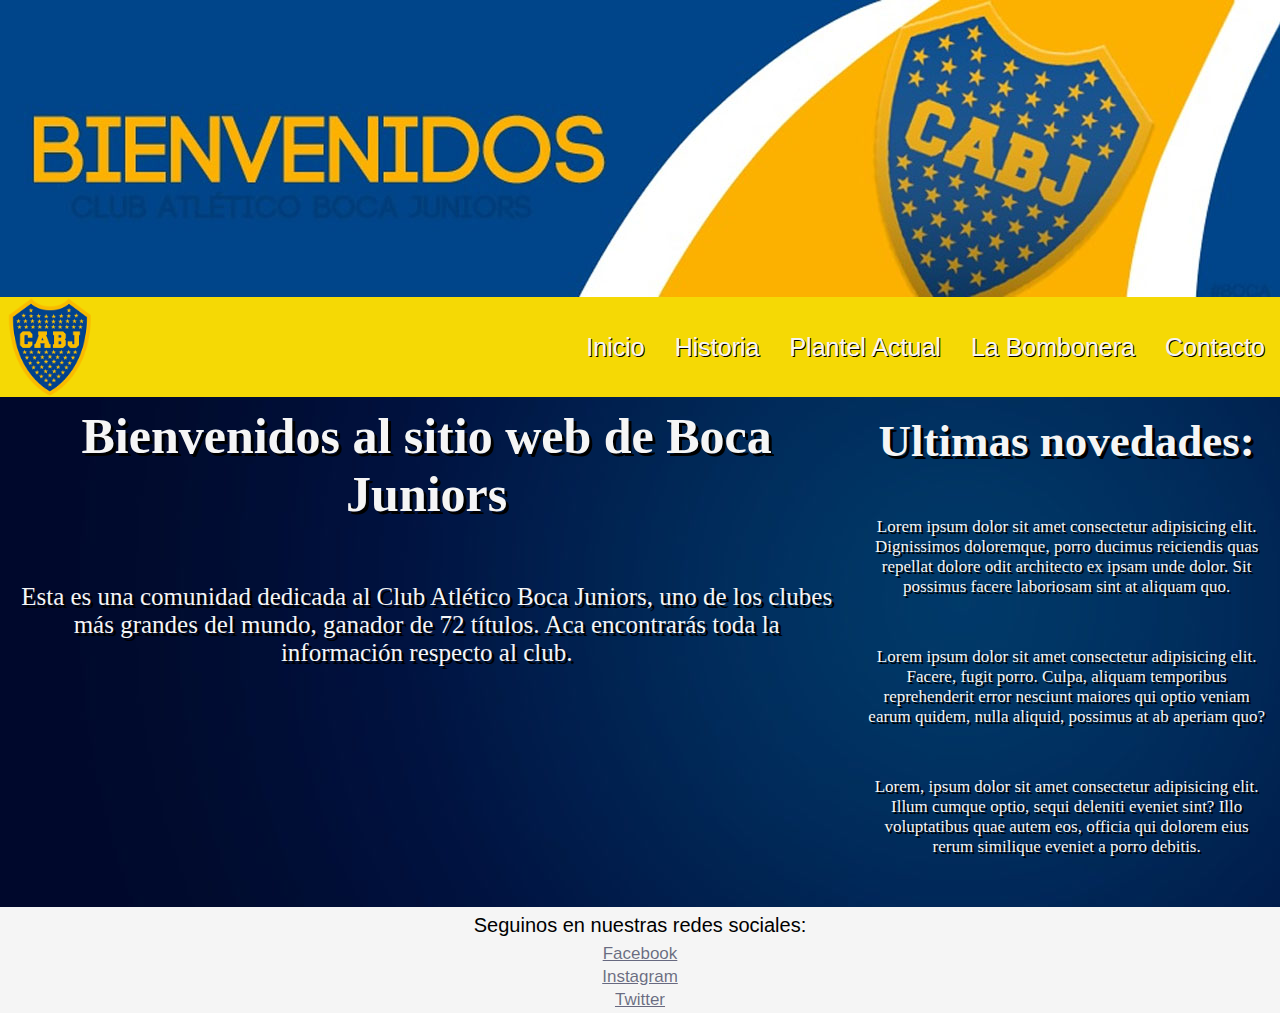
<file: index.html>
<!DOCTYPE html>
<html lang="es">

<head>
<meta charset="UTF-8">
<meta http-equiv="X-UA-Compatible" content="IE=edge">
<meta name="viewport" content="width=device-width, initial-scale=1.0">

<title>Boca Juniors</title>
<link rel="shortcut icon" href="../imagenes/logo-deportes-amateurs-200x200.png" type="image/x-icon">

<link rel="stylesheet" href="css/style.css">
</head>
<body>
        <header>
                        <div class="imagen__principal">
                                <img src="../imagenes/bocajuniors.jpg" alt="Boca juniors imagen principal">
                        </div>
                <nav>
                        <div class="nav__menu">

                                <div class="escudo__boca">
                                        <img src="../imagenes/logoboca.png" alt="Boca Juniors escudo">
                                </div>

                                <div class="menu">
                                        <ul  class="sub__menu">
                                                <li><a href="index.html">Inicio</a></li>
                                                <li><a href="html/historia.html">Historia</a></li>
                                                <li><a href="html/plantelactual.html">Plantel Actual</a></li>
                                                <li><a href="html/labombonera.html">La Bombonera</a></li>
                                                <li><a href="html/contacto.html">Contacto</a></li>
                                        </ul>
                                </div>
                        </div>
                </nav>
        </header>
        <main class="contenido">
                <div>
                        <h1 class="titulo__contenido">Bienvenidos al sitio web de Boca Juniors</h1>
                        <p class="parrafo__contenido">Esta es una comunidad dedicada al Club Atlético Boca Juniors, uno de los clubes más grandes del mundo, ganador de 72 títulos. Aca encontrarás toda la información respecto al club.</p>
                </div>

                <div class="novedades">
                        <h3 class="titulo__novedades">Ultimas novedades:</h3>
                        <p class="parrafo__novedades">Lorem ipsum dolor sit amet consectetur adipisicing elit. Dignissimos doloremque, porro ducimus reiciendis quas repellat dolore odit architecto ex ipsam unde dolor. Sit possimus facere laboriosam sint at aliquam quo.</p>

                        <p class="parrafo__novedades">Lorem ipsum dolor sit amet consectetur adipisicing elit. Facere, fugit porro. Culpa, aliquam temporibus reprehenderit error nesciunt maiores qui optio veniam earum quidem, nulla aliquid, possimus at ab aperiam quo?</p>

                        <p class="parrafo__novedades">Lorem, ipsum dolor sit amet consectetur adipisicing elit. Illum cumque optio, sequi deleniti eveniet sint? Illo voluptatibus quae autem eos, officia qui dolorem eius rerum similique eveniet a porro debitis.</p>
                </div>
        </main>

        <footer>
                <p>Seguinos en nuestras redes sociales:</p>
                        <ul>
                                <li><a href="https://www.facebook.com/BocaJuniors" target="_blank">Facebook</a></li>
                                <li><a href="https://www.instagram.com/bocajrsoficial/" target="_blank">Instagram</a></li>
                                <li><a href="https://twitter.com/BocaJrsOficial" target="_blank">Twitter</a></li>
                        </ul>
        </footer>
</body>
</html>
</file>
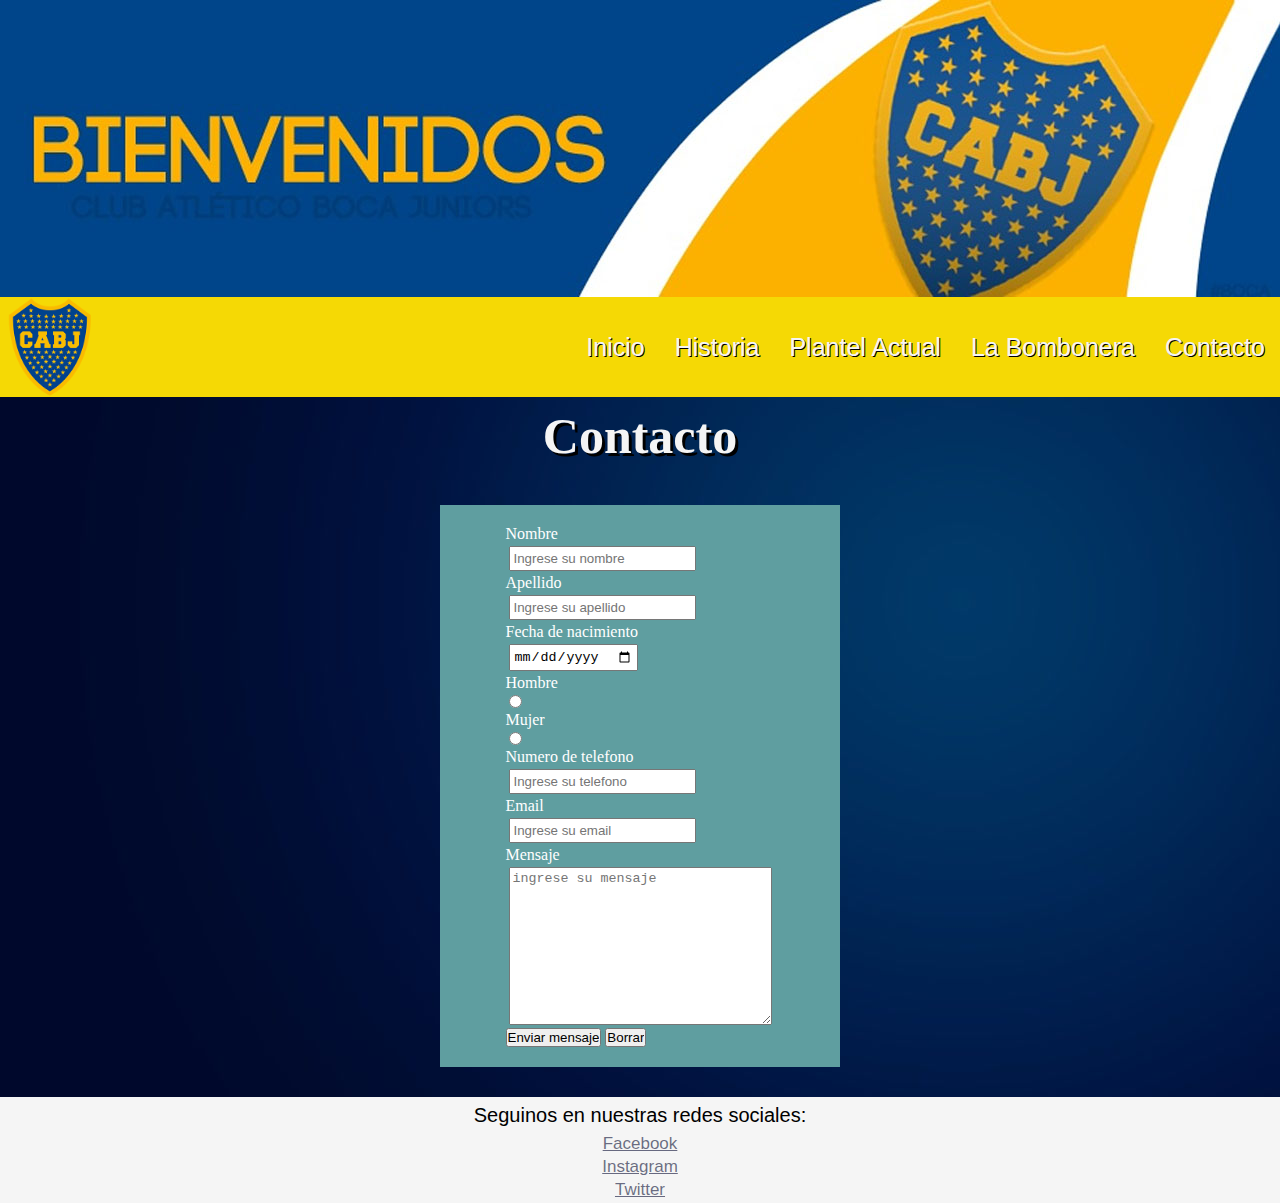
<file: html/contacto.html>
<!DOCTYPE html>
<html lang="es">
<head>
<meta charset="UTF-8">
<meta http-equiv="X-UA-Compatible" content="IE=edge">
<meta name="viewport" content="width=device-width, initial-scale=1.0">

<title>Contacto</title>
<link rel="shortcut icon" href="../imagenes/logo-deportes-amateurs-200x200.png" type="image/x-icon">

<link rel="stylesheet" href="../css/style.css">
</head>
<body>
        <header>
                <div class="imagen__principal">
                        <img src="../imagenes/bocajuniors.jpg" alt="Boca juniors imagen principal">
                </div>
        <nav>
                <div class="nav__menu">
                        <div class="escudo__boca">
                                <img src="../imagenes/logoboca.png" alt="Boca Juniors escudo">
                        </div>

                        <div class="menu">
                                <ul class="sub__menu">
                                        <li><a href="../index.html">Inicio</a></li>
                                        <li><a href="historia.html">Historia</a></li>
                                        <li><a href="plantelactual.html">Plantel Actual</a></li>
                                        <li><a href="labombonera.html">La Bombonera</a></li>
                                        <li><a href="contacto.html">Contacto</a></li>
                        </div>
                </div>
        </nav>
        </header>

<main>
                <h1 class="titulo__contenido">Contacto</h1>
        <section class="contenedor__formulario">
                <div class="formulario">
                        <form action="archivo.php" method="post">
                                <label for="nombre">Nombre</label>
                                <input class="controls" type="text" placeholder="Ingrese su nombre" required>

                                <label for="apellido">Apellido</label>
                                <input class="controls" type="text" placeholder="Ingrese su apellido" required>

                                <label for="nacimiento">Fecha de nacimiento</label>
                                <input class="controls" type="date">

                                <label for="hombre">Hombre</label>
                                <input class="controls" type="radio" name="sexo" value="hombre" id="hombre" required>

                                <label for="mujer">Mujer</label>
                                <input class="controls" type="radio" name="sexo" value="mujer" id="mujer" required>

                                <label for="telefono">Numero de telefono</label>
                                <input class="controls" type="text" placeholder="Ingrese su telefono" required>

                                <label for="email">Email</label>
                                <input class="controls" type="email" placeholder="Ingrese su email" required>

                                <label for="mensaje">Mensaje</label>
                                <textarea class="controls" name="mensaje" id="" cols="30" rows="10" placeholder="ingrese su mensaje" required></textarea>

                                <input type="submit" value="Enviar mensaje">
                                <input type="reset" value="Borrar">
                        </form>
                </div>
        </section>
</main>

<footer>
        <p>Seguinos en nuestras redes sociales:</p>
                <ul>
                <li><a href="https://www.facebook.com/BocaJuniors" target="_blank">Facebook</a></li>
                <li><a href="https://www.instagram.com/bocajrsoficial/" target="_blank">Instagram</a></li>
                <li><a href="https://twitter.com/BocaJrsOficial" target="_blank">Twitter</a></li>
                </ul>
</footer>

</body>
</html>
</file>
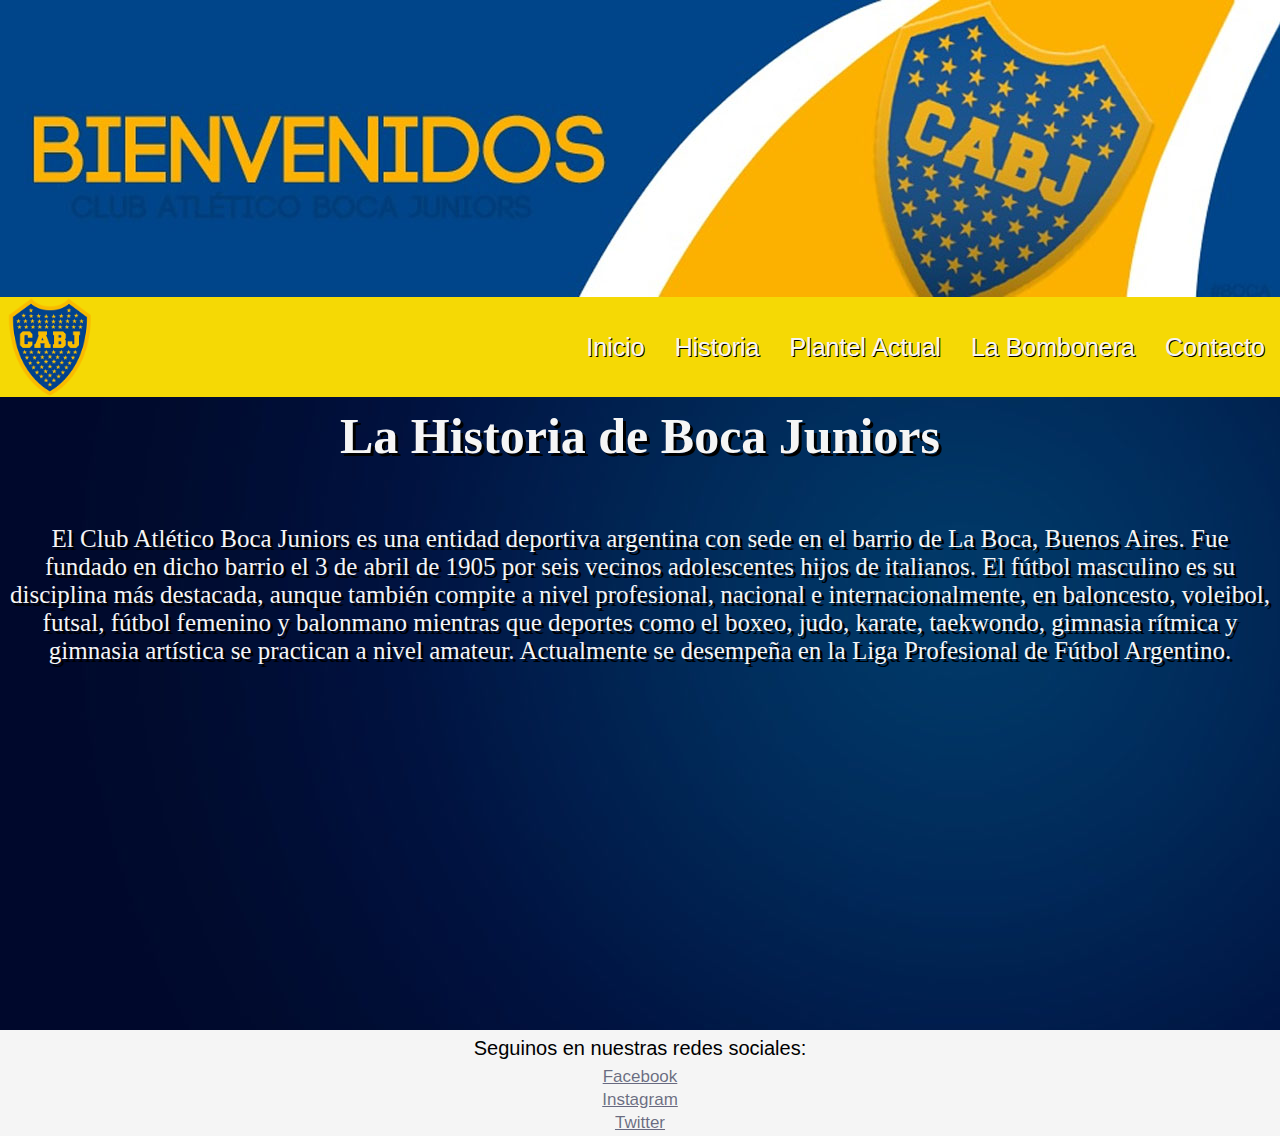
<file: html/historia.html>
<!DOCTYPE html>
<html lang="es">
<head>
<meta charset="UTF-8">
<meta http-equiv="X-UA-Compatible" content="IE=edge">
<meta name="viewport" content="width=device-width, initial-scale=1.0">

<title>Historia</title>
<link rel="shortcut icon" href="../imagenes/logo-deportes-amateurs-200x200.png" type="image/x-icon">

<link rel="stylesheet" href="../css/style.css">
</head>
<body>
        <header>
                        <div class="imagen__principal">
                                <img src="../imagenes/bocajuniors.jpg" alt="Boca juniors imagen principal">
                        </div>
                <nav>
                        <div class="nav__menu">
                                <div class="escudo__boca">
                                        <img src="../imagenes/logoboca.png" alt="Boca Juniors escudo">
                                </div>

                                <div class="menu">
                                        <ul class="sub__menu">
                                                <li><a href="../index.html">Inicio</a></li>
                                                <li><a href="historia.html">Historia</a></li>
                                                <li><a href="plantelactual.html">Plantel Actual</a></li>
                                                <li><a href="labombonera.html">La Bombonera</a></li>
                                                <li><a href="contacto.html">Contacto</a></li>
                                        </ul>
                                </div>

                        </div>
                </nav>
        </header>
        <main>
                <div>
                        <h1 class="titulo__contenido">La Historia de Boca Juniors</h1>
                        <p class="parrafo__contenido">El Club Atlético Boca Juniors es una entidad deportiva argentina con sede en el barrio de La Boca, Buenos Aires. Fue fundado en dicho barrio el 3 de abril de 1905 por seis vecinos adolescentes hijos de italianos. El fútbol masculino es su disciplina más destacada, aunque también compite a nivel profesional, nacional e internacionalmente, en baloncesto, voleibol, futsal, fútbol femenino y balonmano mientras que deportes como el boxeo, judo, karate, taekwondo, gimnasia rítmica y gimnasia artística se practican a nivel amateur. Actualmente se desempeña en la Liga Profesional de Fútbol Argentino.</p>
                </div>

                <div class="video">
                        <iframe width="560" height="315" src="https://www.youtube.com/embed/zbz3xZonrMw" title="YouTube video player" frameborder="0" allow="accelerometer; autoplay; clipboard-write; encrypted-media; gyroscope; picture-in-picture" allowfullscreen></iframe>
                </div>
        </main>

        <footer>
                <p>Seguinos en nuestras redes sociales:</p>
                        <ul>
                                <li><a href="https://www.facebook.com/BocaJuniors" target="_blank">Facebook</a></li>
                                <li><a href="https://www.instagram.com/bocajrsoficial/" target="_blank">Instagram</a></li>
                                <li><a href="https://twitter.com/BocaJrsOficial" target="_blank">Twitter</a></li>
                        </ul>
        </footer>
</body>
</html>
</file>
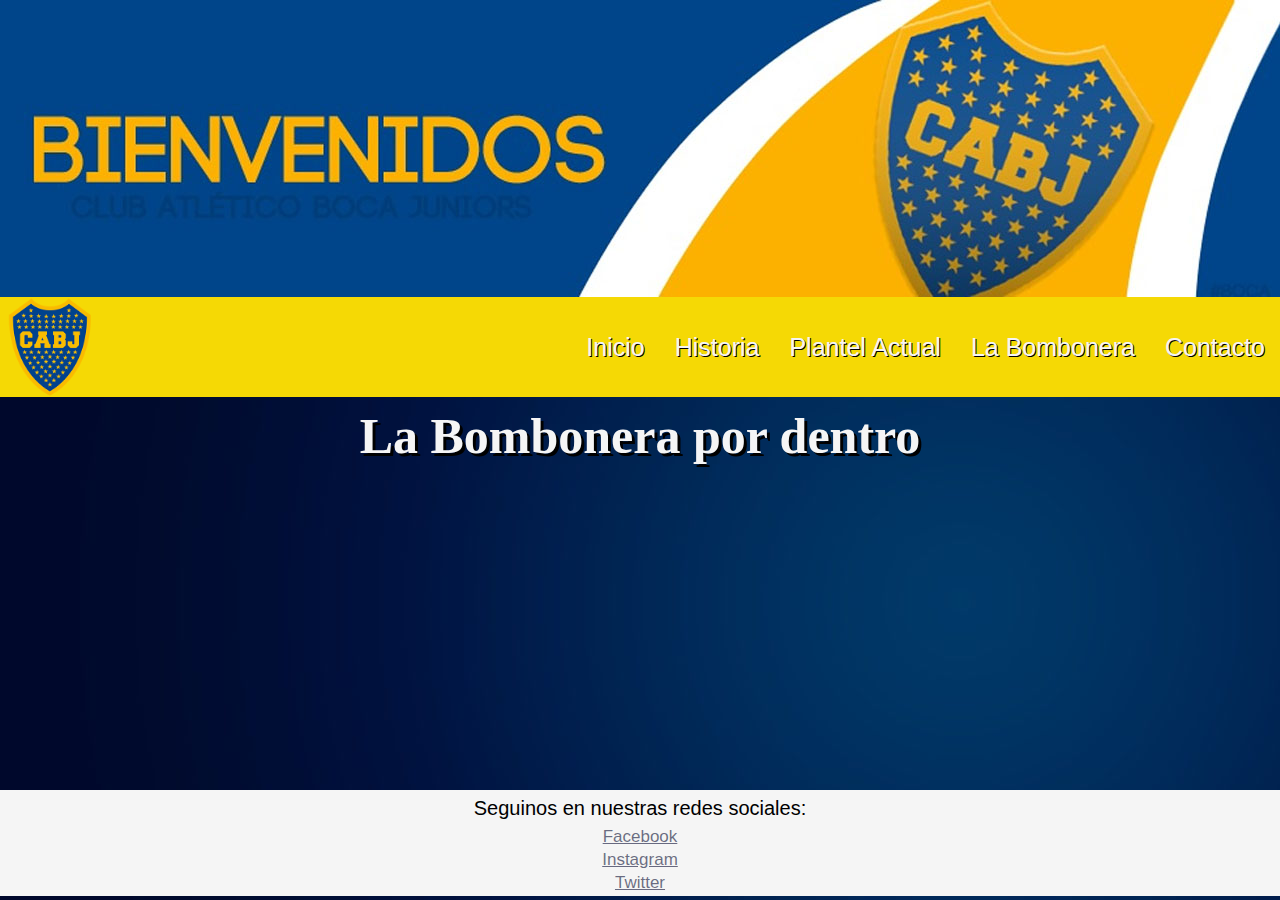
<file: html/labombonera.html>
<!DOCTYPE html>
<html lang="es">
<head>
    <meta charset="UTF-8">
    <meta http-equiv="X-UA-Compatible" content="IE=edge">
    <meta name="viewport" content="width=device-width, initial-scale=1.0">

    <title>La Bombonera</title>
    <link rel="shortcut icon" href="../imagenes/logo-deportes-amateurs-200x200.png" type="image/x-icon">

    <link rel="stylesheet" href="../css/style.css">
</head>
<body>
        <header>
                    <div class="imagen__principal">
                            <img src="../imagenes/bocajuniors.jpg" alt="Boca juniors imagen principal">
                    </div>
            <nav>
                    <div class="nav__menu">
                            <div class="escudo__boca">
                                    <img src="../imagenes/logoboca.png" alt="Boca Juniors escudo">
                            </div>

                            <div class="menu">
                                    <ul class="sub__menu">
                                        <li><a href="../index.html">Inicio</a></li>
                                        <li><a href="historia.html">Historia</a></li>
                                        <li><a href="plantelactual.html">Plantel Actual</a></li>
                                        <li><a href="labombonera.html">La Bombonera</a></li>
                                        <li><a href="contacto.html">Contacto</a></li>
                            </div>
                    </div>
            </nav>
        </header>
        <main>
                <h1 class="titulo__contenido">La Bombonera por dentro</h1>
                        <div class="video">
                                <iframe width="560" height="315" src="https://www.youtube.com/embed/swxMHPsDycE" title="YouTube video player" frameborder="0" allow="accelerometer; autoplay; clipboard-write; encrypted-media; gyroscope; picture-in-picture" allowfullscreen></iframe>
                        </div>
        </main>

        <footer>
            <p>Seguinos en nuestras redes sociales:</p>
                    <ul>
                            <li><a href="https://www.facebook.com/BocaJuniors" target="_blank">Facebook</a></li>
                            <li><a href="https://www.instagram.com/bocajrsoficial/" target="_blank">Instagram</a></li>
                            <li><a href="https://twitter.com/BocaJrsOficial" target="_blank">Twitter</a></li>
                    </ul>
        </footer>

</body>
</html>
</file>
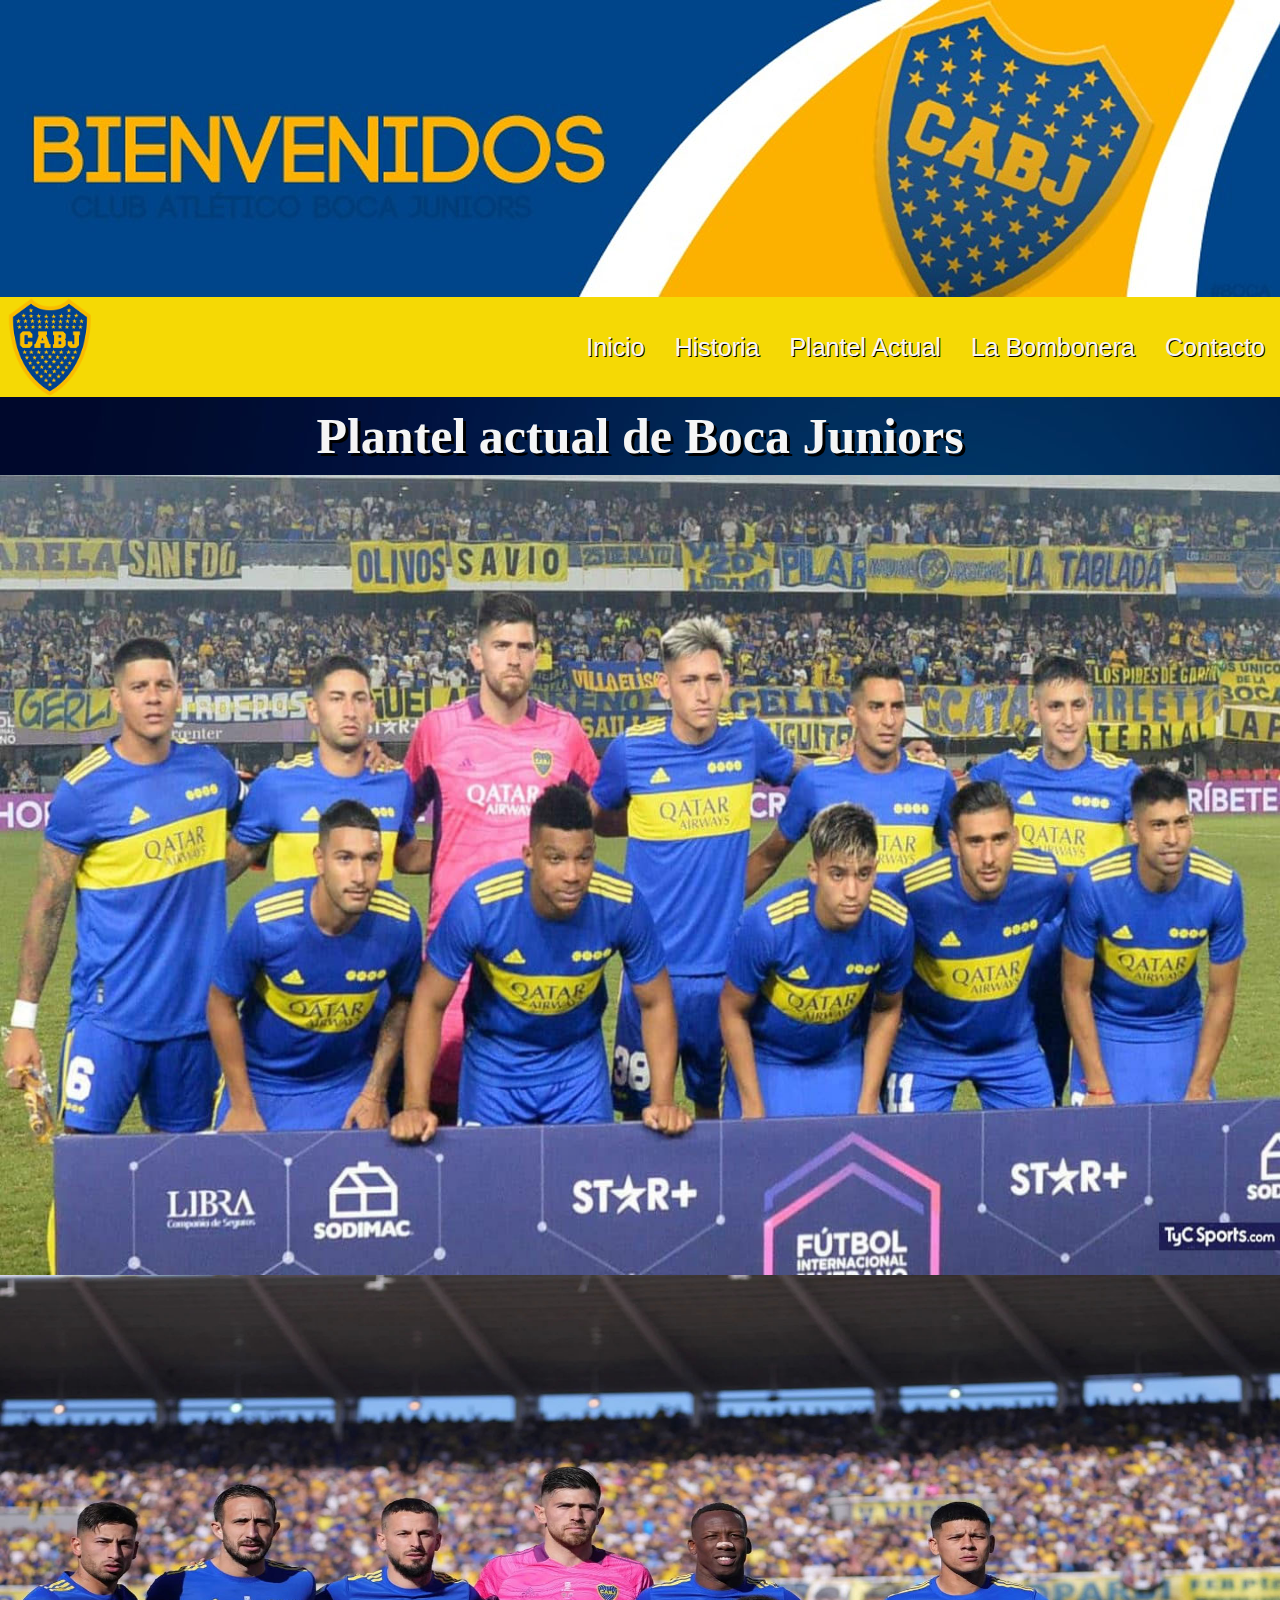
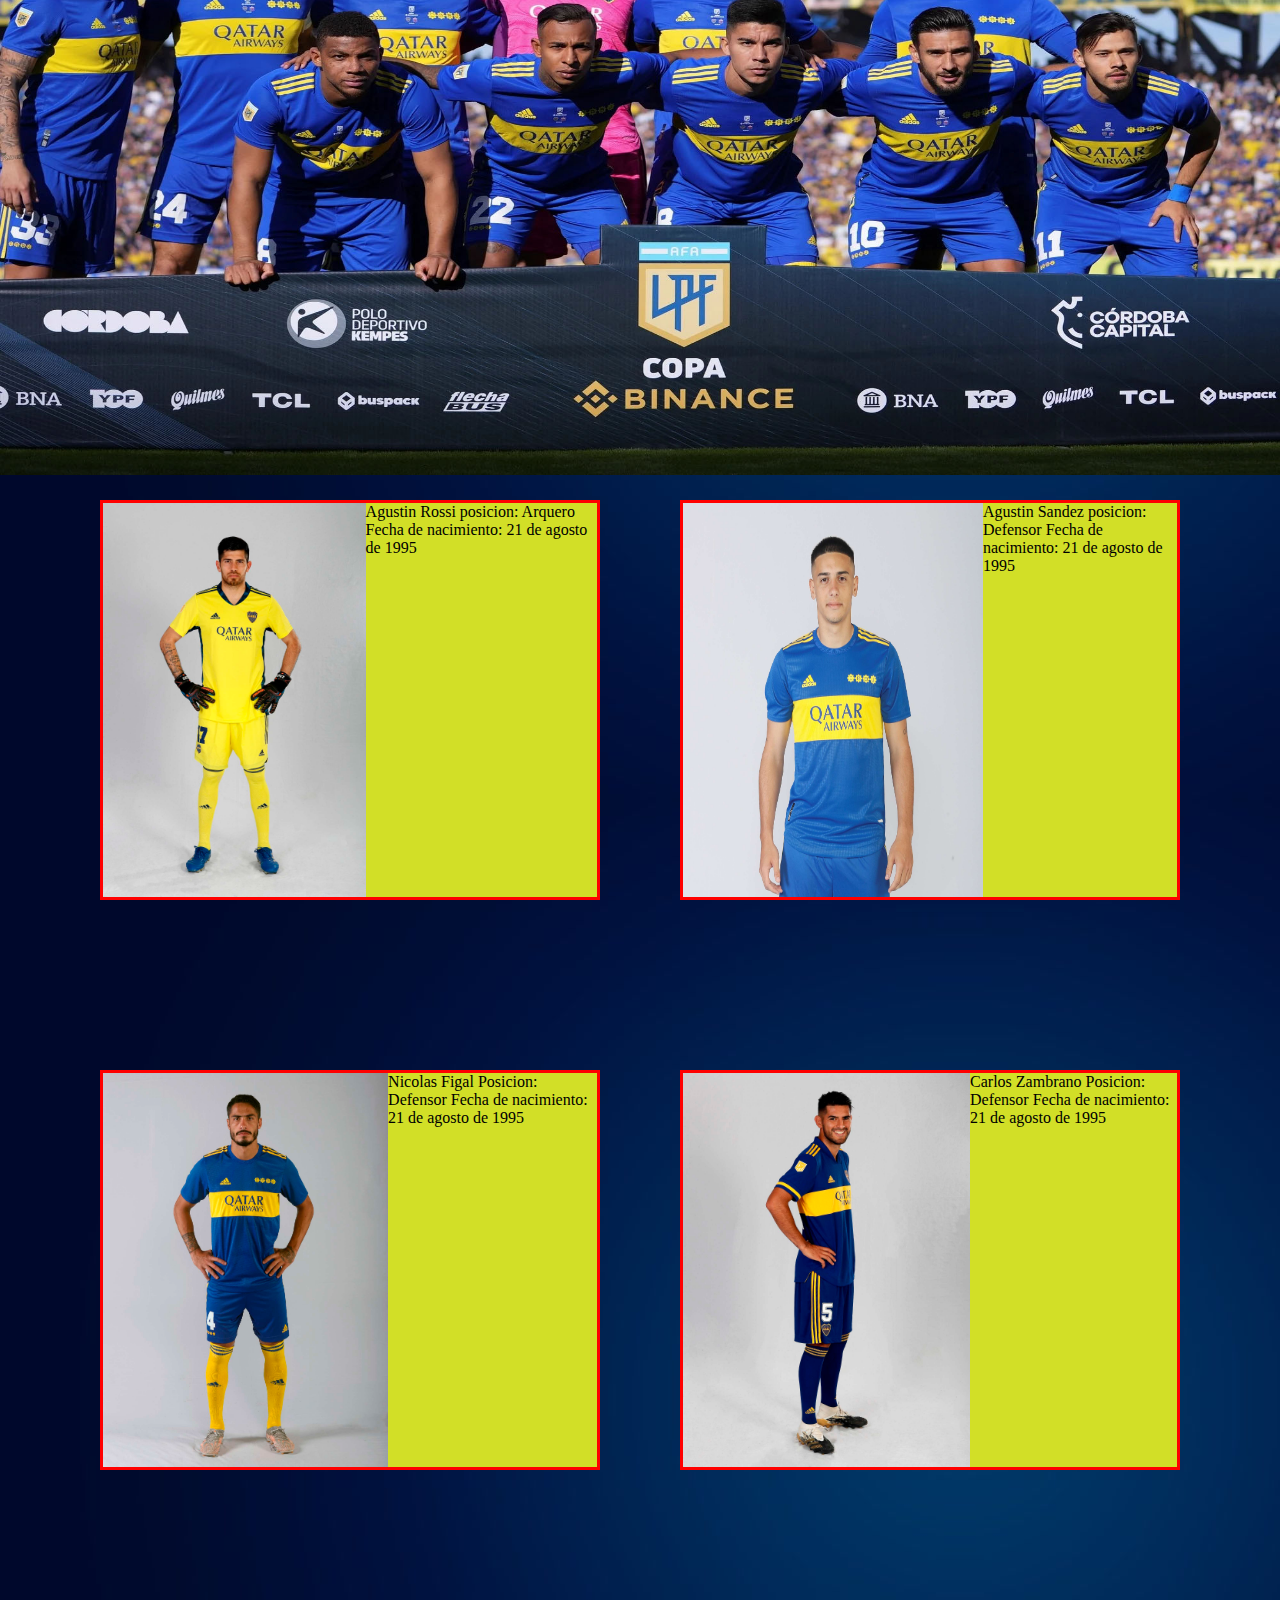
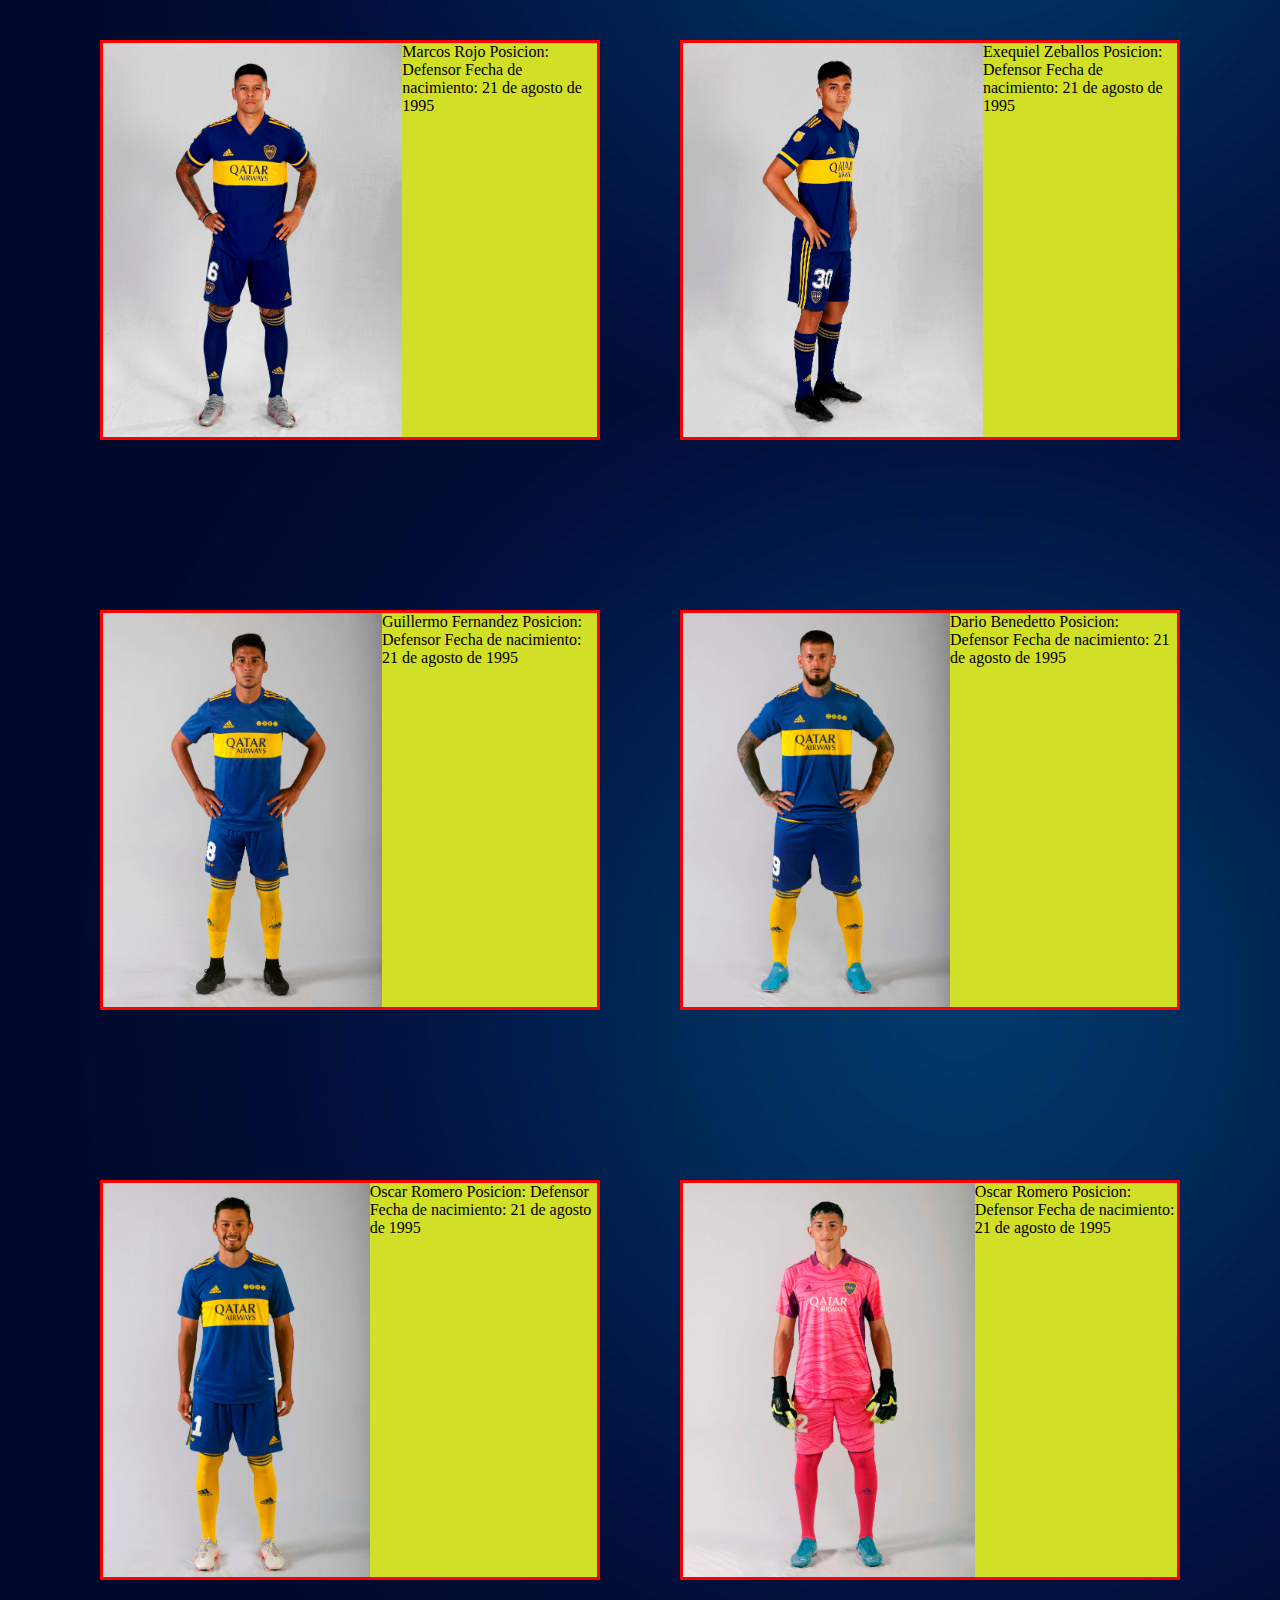
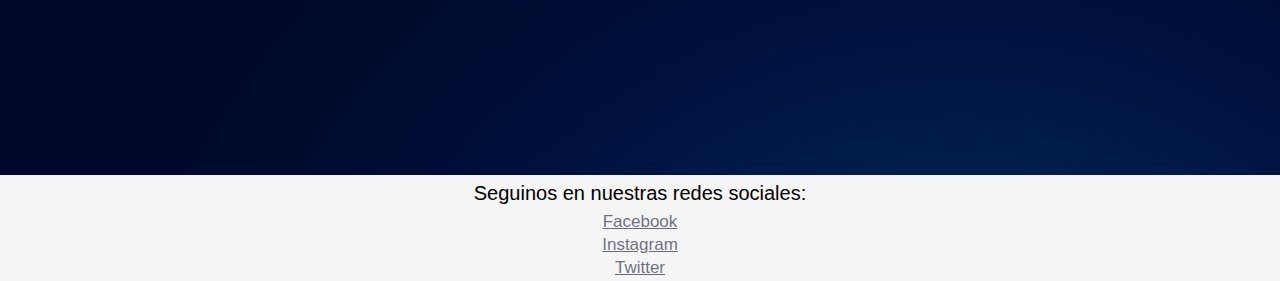
<file: html/plantelactual.html>
<!DOCTYPE html>
<html lang="es">
<head>
<meta charset="UTF-8">
<meta http-equiv="X-UA-Compatible" content="IE=edge">
<meta name="viewport" content="width=device-width, initial-scale=1.0">

<title>Boca Juniors</title>
<link rel="shortcut icon" href="../imagenes/logo-deportes-amateurs-200x200.png" type="image/x-icon">

<link rel="stylesheet" href="../css/style.css">
</head>
<body>

        <header>
                    <div class="imagen__principal">
                            <img src="../imagenes/bocajuniors.jpg" alt="Boca juniors imagen principal">
                    </div>
            <nav>
                    <div class="nav__menu">
                            <div class="escudo__boca">
                                    <img src="../imagenes/logoboca.png" alt="Boca Juniors escudo">
                            </div>

                            <div class="menu">
                                    <ul class="sub__menu">
                                            <li><a href="../index.html">Inicio</a></li>
                                            <li><a href="historia.html">Historia</a></li>
                                            <li><a href="plantelactual.html">Plantel Actual</a></li>
                                            <li><a href="labombonera.html">La Bombonera</a></li>
                                            <li><a href="contacto.html">Contacto</a></li>
                                    </ul>
                            </div>
                    </div>
                </nav>
        </header>

        <main>
                <h1 class="titulo__contenido">Plantel actual de Boca Juniors</h1>
                        <div>
                                <div class="plantel">
                                        <img src="../imagenes/plantelboca.jpg" alt="plantel boca">
                                </div>

                                <div class="plantel">
                                        <img src="../imagenes/plantel_boca 2022.jpg" alt="plantel boca 2022">
                                </div>
                        </div>

                <section class="grid__plantel">
                
                    <div class="jugadores">
                        <img src="../imagenes/jugadores/Agustin Rossi.jpg" alt="">
                            <p>Agustin Rossi
                                    posicion: Arquero
                                    Fecha de nacimiento: 21 de agosto de 1995
                            </p>
                    </div>

                    <div class="jugadores">
                            <img src="../imagenes/jugadores/Agustin Sandez.jpg" alt="">
                            <p>Agustin Sandez
                                posicion: Defensor
                                Fecha de nacimiento: 21 de agosto de 1995
                            </p>
                    </div>

                    <div class="jugadores">
                            <img src="../imagenes/jugadores/Nicolas Figal.jpg" alt=""> 
                            <p>Nicolas Figal
                                Posicion: Defensor
                                Fecha de nacimiento: 21 de agosto de 1995
                            </p>
                    </div>

                    <div class="jugadores">
                            <img src="../imagenes/jugadores/Carlos Zambrano.jpg" alt=""> 
                            <p>Carlos Zambrano
                                Posicion: Defensor
                                Fecha de nacimiento: 21 de agosto de 1995
                            </p>
                    </div>

                    <div class="jugadores"> 
                            <img src="../imagenes/jugadores/Marcos Rojo.jpg" alt=""> 
                            <p>Marcos Rojo
                                Posicion: Defensor
                                Fecha de nacimiento: 21 de agosto de 1995
                            </p>
                    </div>

                    <div class="jugadores">
                            <img src="../imagenes/jugadores/Exequiel Zeballos.jpg" alt=""> 
                            <p>Exequiel Zeballos
                                Posicion: Defensor
                                Fecha de nacimiento: 21 de agosto de 1995
                            </p>
                    </div>

                    <div class="jugadores">
                            <img src="../imagenes/jugadores/Guillermo Fernandez.jpg" alt="">
                            <p>Guillermo Fernandez
                                Posicion: Defensor
                                Fecha de nacimiento: 21 de agosto de 1995
                            </p>
                    </div>

                    <div class="jugadores">
                            <img src="../imagenes/jugadores/Dario Benedetto.jpg" alt="">
                            <p>Dario Benedetto
                                Posicion: Defensor
                                Fecha de nacimiento: 21 de agosto de 1995
                            </p>
                    </div>

                    <div class="jugadores">
                            <img src="../imagenes/jugadores/Oscar Romero.jpg" alt="">
                            <p>Oscar Romero
                                Posicion: Defensor
                                Fecha de nacimiento: 21 de agosto de 1995
                            </p>
                    </div>

                    <div class="jugadores">
                            <img src="../imagenes/jugadores/Leandro Brey.jpg" alt="">
                            <p>Oscar Romero
                                Posicion: Defensor
                                Fecha de nacimiento: 21 de agosto de 1995
                            </p>
                    </div>

                </section>
        </main>
        <footer>
                <p>Seguinos en nuestras redes sociales:</p>
                    <ul>
                            <li><a href="https://www.facebook.com/BocaJuniors" target="_blank">Facebook</a></li>
                            <li><a href="https://www.instagram.com/bocajrsoficial/" target="_blank">Instagram</a></li>
                            <li><a href="https://twitter.com/BocaJrsOficial" target="_blank">Twitter</a></li>
                    </ul>
        </footer>
</body>
</html>
</file>
<file: css/style.css>
*{margin: 0%;
    padding: 0%;
    box-sizing: border-box;
}
body{
    background-image: url(/imagenes/Fondo2.jpg);
    display: grid;
}
.imagen__principal{
    display: flex;
    width: 100%;
    justify-content: center;
}
.nav__menu{
    display: grid;
    grid-template-columns: 20% 80%;
}
nav{
    background-color: #f5d905;
    height: 100px;
}
.escudo__boca{
    display: flex;
    width: 100px;
    height: 100px;
    justify-content:flex-start;
}
.menu{
    display: flex;
    align-items: center;
    justify-content: right;
}
.sub__menu{
    display: flex;
    justify-content: right;
    list-style: none;
}
div a{
    text-decoration: none;
    padding: 5px;
    margin: 30px 10px;
    font-size: 25px;
    font-family:'Franklin Gothic Medium', 'Arial Narrow', Arial, sans-serif
}
nav a{
    color: whitesmoke;
    text-shadow:black 1px 1px; ;
}
.contenido{
    display: grid;
    grid-template-columns: 2fr 1fr;
}
.novedades{
    display: block;
}
.titulo__novedades{
    text-align: center;
    text-shadow:  black 3px 3px;
    font-size: 45px;
    color:whitesmoke;
    margin: 18px 3px;
    font-family: 'Times New Roman', Times, serif;
}
.parrafo__contenido{
    text-align: center;
    color: whitesmoke;
    text-shadow: black 3px 3px;
    font-size: 25px;
    margin: 50px 10px;
}
.parrafo__novedades{
    font-size: 17px;
    color: whitesmoke;
    text-align: center;
    text-shadow: black 2px 2px;
    margin: 50px 10px;
}
.video{
    display: flex;
    justify-content: center;
}
.titulo__contenido{
    text-align: center;
    text-shadow: black 3px 3px;
    font-size: 50px;
    color: whitesmoke;
    margin: auto;
    padding: 10px;
}
.plantel{
    display: flex;
    justify-content: center;
    width: auto;
    height: 800px;
}
.grid__plantel{
    display: grid;
    grid-template-columns: repeat(2, 1fr);
    grid-template-rows: repeat(5, 570px);
    grid-column-gap: 80px;
    margin: 25px auto;
    width: fit-content;
}
.jugadores{
    display: flex;
    background-color:rgb(210, 223, 39);
    justify-content: center;
    border: solid 3px red;
    width: 500px;
    height: 400px;
}
div img{
    width: 100%;
    height: 100%;
}
.jugadores img{
    max-width: 300px;
    height: auto;
}
footer{
    background-color: whitesmoke;
}
footer p{
    margin: 7px;
    text-align: center;
    font-size: 20px;
    color: black;
    font-family: 'Franklin Gothic Medium', 'Arial Narrow', Arial, sans-serif;
}
footer ul li a{
    display: flex;
    justify-content: center;
    margin: 3px;
    font-size: 17px;
    color: rgba(10, 14, 51, 0.603);
    font-family: 'Franklin Gothic Medium', 'Arial Narrow', Arial, sans-serif;
}
.contenedor__formulario{
    display: flex;
    justify-content: center;
}
.formulario{
    display: flex;
    justify-content: center;
    color: white;
    background-color:cadetblue;
    width: 400px;
    padding: 20px;
    margin: 30px;
}
.controls{
    display: block;
    padding: 3px;
    margin: 3px;
}
</file>
